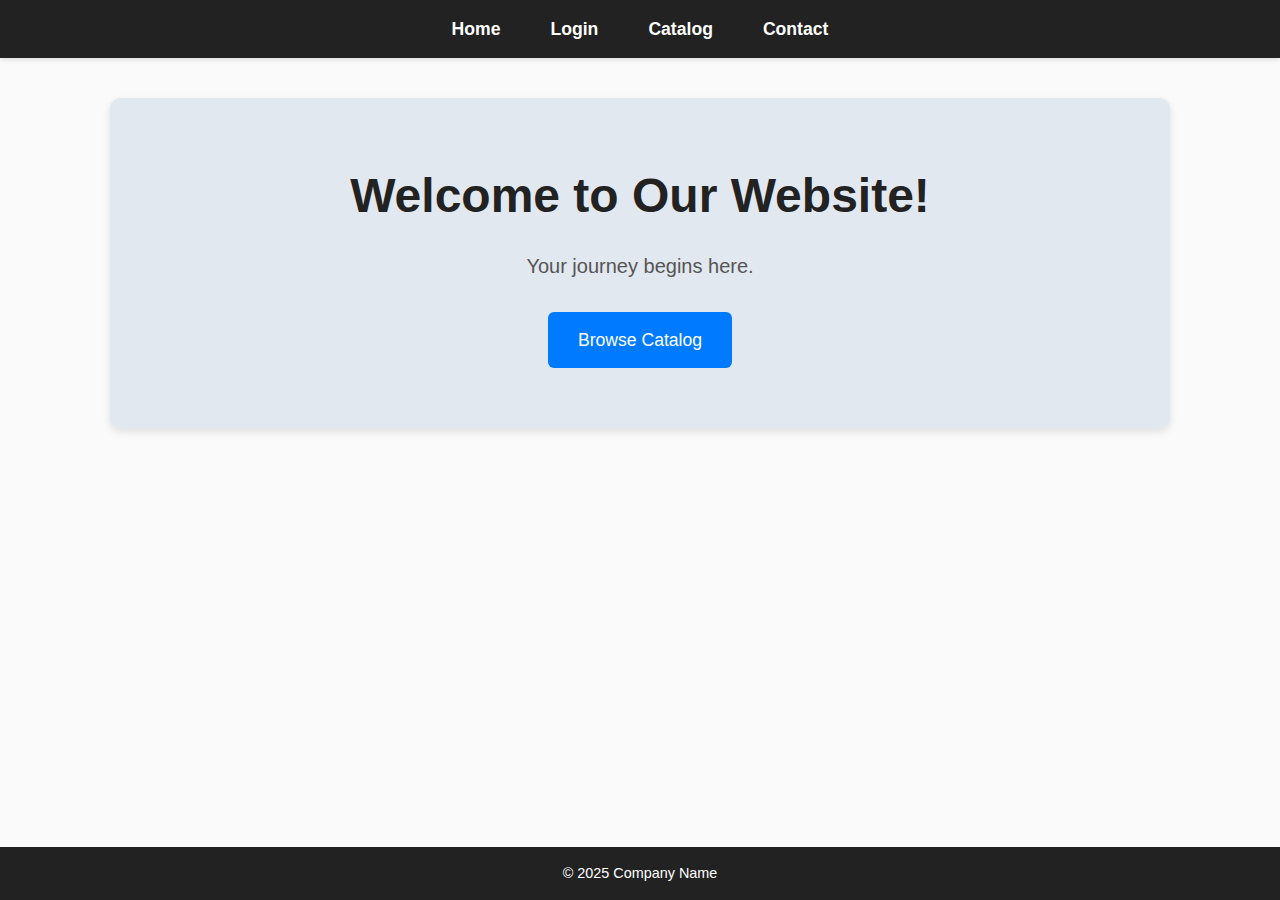
<file: Demo_Shopping/shopping website/index.html>
<!DOCTYPE html>
<html lang="en">
<head>
    <meta charset="UTF-8">
    <meta name="viewport" content="width=device-width, initial-scale=1.0">
    <title>Home Page</title>
    <link rel="stylesheet" href="styles.css">
    <link rel="icon" href="./images/favicon.png" type="image/x-icon"
    />

</head>
<body>
    <header>
        <nav>
            <ul>
                <li><a href="index.html">Home</a></li>
                <li><a href="login.html">Login</a></li>
                <li><a href="catalog.html">Catalog</a></li>
                <li><a href="contact.html">Contact</a></li>
            </ul>
        </nav>
    </header>

    <main>
        <section class="hero">
            <h1>Welcome to Our Website!</h1>
            <p>Your journey begins here.</p>
            <a href="catalog.html" class="button">Browse Catalog</a>
        </section>
    </main>

    <footer>
        <p>&copy; 2025 Company Name</p>
    </footer>
</body>
</html>
</file>
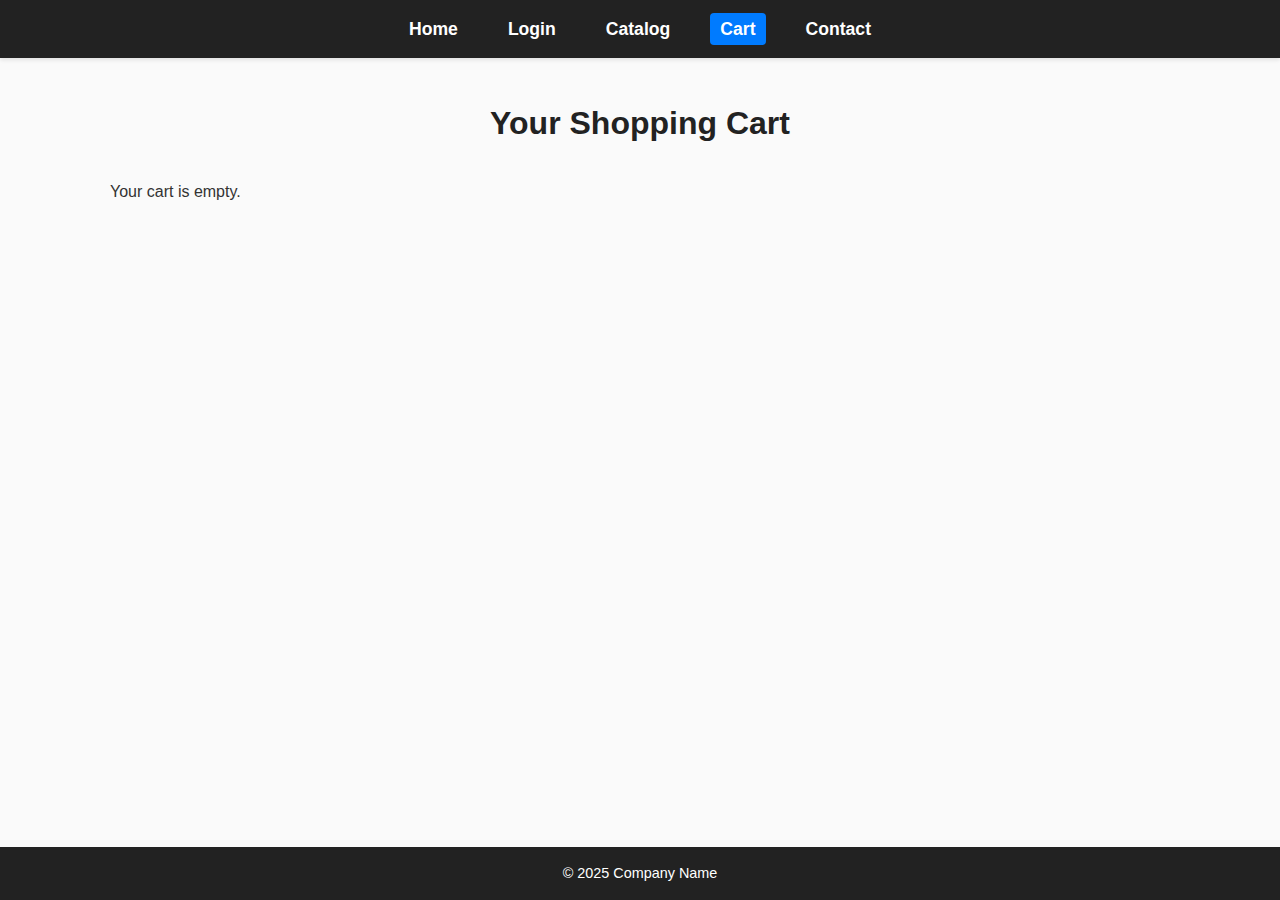
<file: Demo_Shopping/shopping website/cart.html>
<!DOCTYPE html>
<html lang="en">
<head>
    <meta charset="UTF-8" />
    <meta name="viewport" content="width=device-width, initial-scale=1" />
    <title>Shopping Cart</title>
    <link rel="stylesheet" href="styles.css" />
</head>
<body>
    <header>
        <nav>
            <ul>
                <li><a href="index.html">Home</a></li>
                <li><a href="login.html">Login</a></li>
                <li><a href="catalog.html">Catalog</a></li>
                <li><a href="cart.html" aria-current="page">Cart</a></li>
                <li><a href="contact.html">Contact</a></li>
            </ul>
        </nav>
    </header>

    <main>
        <section class="cart">
            <h1>Your Shopping Cart</h1>
            <div id="cart-items"></div>
            <div id="cart-total"></div>
            <button id="clear-cart" class="button" style="margin-top: 20px;">Clear Cart</button>
        </section>
    </main>

    <footer>
        <p>&copy; 2025 Company Name</p>
    </footer>

    <script>
        const cartItemsDiv = document.getElementById('cart-items');
        const cartTotalDiv = document.getElementById('cart-total');
        const clearCartBtn = document.getElementById('clear-cart');

        function renderCart() {
            let cart = JSON.parse(localStorage.getItem('cart')) || [];
            cartItemsDiv.innerHTML = '';

            if (cart.length === 0) {
                cartItemsDiv.innerHTML = '<p>Your cart is empty.</p>';
                cartTotalDiv.textContent = '';
                clearCartBtn.style.display = 'none';
                return;
            }

            clearCartBtn.style.display = 'inline-block';

            const table = document.createElement('table');
            table.classList.add('cart-table');

            // Table headers
            table.innerHTML = `
                <thead>
                    <tr>
                        <th>Product</th>
                        <th>Price</th>
                        <th>Quantity</th>
                        <th>Subtotal</th>
                        <th>Action</th>
                    </tr>
                </thead>
            `;

            const tbody = document.createElement('tbody');

            let total = 0;

            cart.forEach(item => {
                const subtotal = item.price * item.quantity;
                total += subtotal;

                const tr = document.createElement('tr');
                tr.innerHTML = `
                    <td>${item.name}</td>
                    <td>$${item.price.toFixed(2)}</td>
                    <td>
                        <input type="number" min="1" value="${item.quantity}" data-id="${item.id}" class="quantity-input" />
                    </td>
                    <td>$${subtotal.toFixed(2)}</td>
                    <td><button class="remove-btn" data-id="${item.id}">Remove</button></td>
                `;
                tbody.appendChild(tr);
            });

            table.appendChild(tbody);
            cartItemsDiv.appendChild(table);

            cartTotalDiv.innerHTML = `<strong>Total: $${total.toFixed(2)}</strong>`;

            // Add event listeners for quantity changes
            document.querySelectorAll('.quantity-input').forEach(input => {
                input.addEventListener('change', e => {
                    const newQuantity = parseInt(e.target.value);
                    const id = e.target.getAttribute('data-id');
                    if (newQuantity < 1 || isNaN(newQuantity)) {
                        e.target.value = 1;
                        return;
                    }
                    updateQuantity(id, newQuantity);
                });
            });

            // Add event listeners for remove buttons
            document.querySelectorAll('.remove-btn').forEach(button => {
                button.addEventListener('click', e => {
                    const id = e.target.getAttribute('data-id');
                    removeFromCart(id);
                });
            });
        }

        function updateQuantity(id, quantity) {
            let cart = JSON.parse(localStorage.getItem('cart')) || [];
            const item = cart.find(i => i.id === id);
            if (item) {
                item.quantity = quantity;
                localStorage.setItem('cart', JSON.stringify(cart));
                renderCart();
            }
        }

        function removeFromCart(id) {
            let cart = JSON.parse(localStorage.getItem('cart')) || [];
            cart = cart.filter(i => i.id !== id);
            localStorage.setItem('cart', JSON.stringify(cart));
            renderCart();
        }

        clearCartBtn.addEventListener('click', () => {
            if (confirm('Are you sure you want to clear the cart?')) {
                localStorage.removeItem('cart');
                renderCart();
            }
        });

        // Initial render
        renderCart();
    </script>
</body>
</html>
</file>
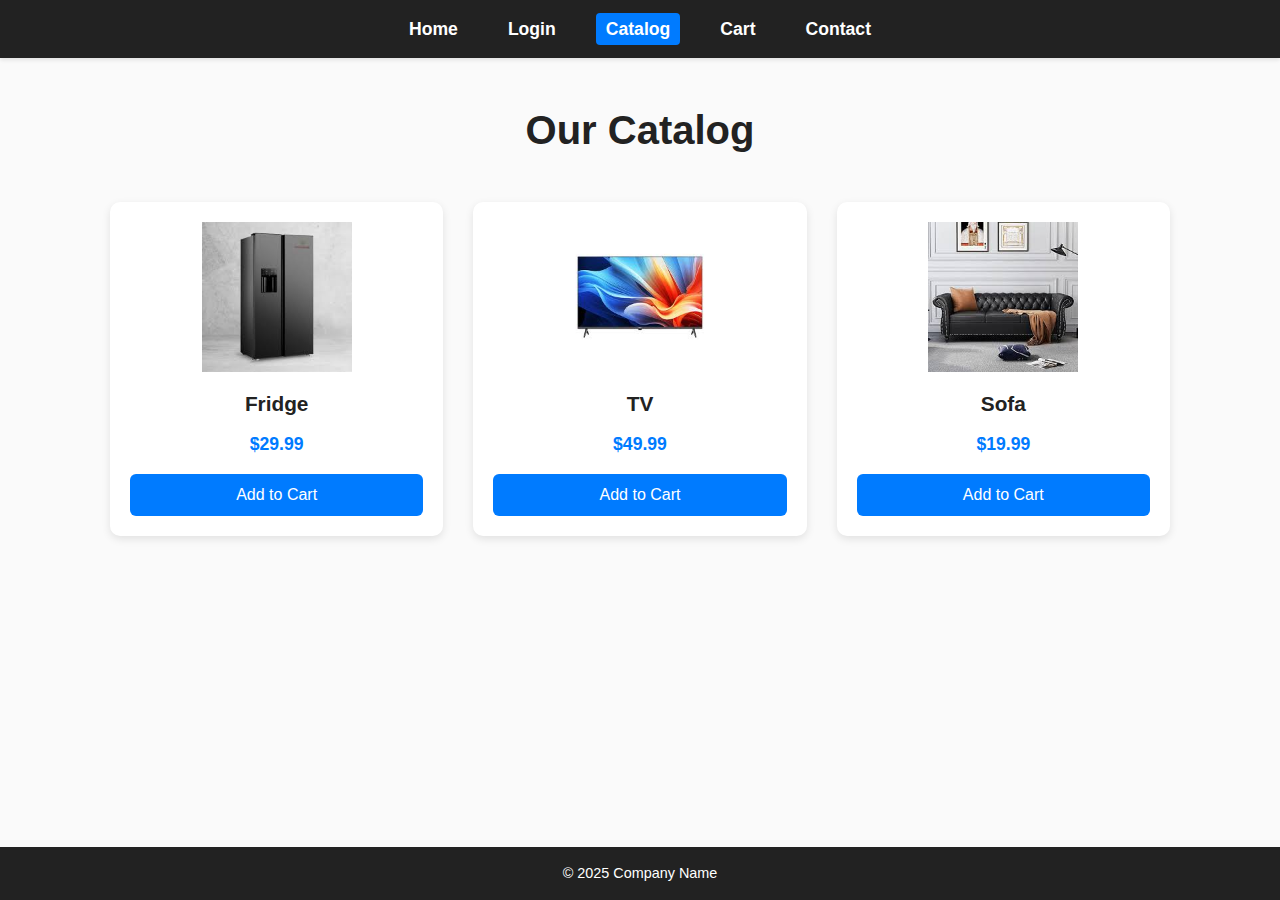
<file: Demo_Shopping/shopping website/catalog.html>
<!DOCTYPE html>
<html lang="en">
<head>
    <meta charset="UTF-8" />
    <meta name="viewport" content="width=device-width, initial-scale=1" />
    <title>Catalog Page</title>
    <link rel="stylesheet" href="styles.css" />
    <link rel="icon" href="./images/favicon.png" type="image/x-icon"
    />
</head>
<body>
    <header>
        <nav>
            <ul>
                <li><a href="index.html">Home</a></li>
                <li><a href="login.html">Login</a></li>
                <li><a href="catalog.html" aria-current="page">Catalog</a></li>
                <li><a href="cart.html">Cart</a></li>
                <li><a href="contact.html">Contact</a></li>
            </ul>
        </nav>
    </header>

    <main>
        <section class="catalog">
            <h1>Our Catalog</h1>
            <div class="product-list">
                <div class="product" data-id="1" data-name="Fridge" data-price="29.99">
                    <img src="./images/fridge.png" alt="Fridge" />
                    <h3>Fridge</h3>
                    <p>$29.99</p>
                    <button class="add-to-cart">Add to Cart</button>
                </div>
                <div class="product" data-id="2" data-name="TV" data-price="49.99">
                    <img src="./images/tv.png" alt="TV" />
                    <h3>TV</h3>
                    <p>$49.99</p>
                    <button class="add-to-cart">Add to Cart</button>
                </div>
                <div class="product" data-id="3" data-name="Sofa" data-price="19.99">
                    <img src="./images/sofa.png" alt="Sofa" />
                    <h3>Sofa</h3>
                    <p>$19.99</p>
                    <button class="add-to-cart">Add to Cart</button>
                </div>
            </div>
        </section>
    </main>

    <footer>
        <p>&copy; 2025 Company Name</p>
    </footer>

    <script>
        // Add to Cart functionality
        document.querySelectorAll('.add-to-cart').forEach(button => {
            button.addEventListener('click', () => {
                const productDiv = button.closest('.product');
                const id = productDiv.getAttribute('data-id');
                const name = productDiv.getAttribute('data-name');
                const price = parseFloat(productDiv.getAttribute('data-price'));

                // Get current cart or empty array
                let cart = JSON.parse(localStorage.getItem('cart')) || [];

                // Check if product already in cart
                const existingProduct = cart.find(item => item.id === id);
                if (existingProduct) {
                    existingProduct.quantity += 1;
                } else {
                    cart.push({ id, name, price, quantity: 1 });
                }

                // Save cart back to localStorage
                localStorage.setItem('cart', JSON.stringify(cart));

                alert(`${name} added to cart!`);
            });
        });
    </script>
</body>
</html>
</file>
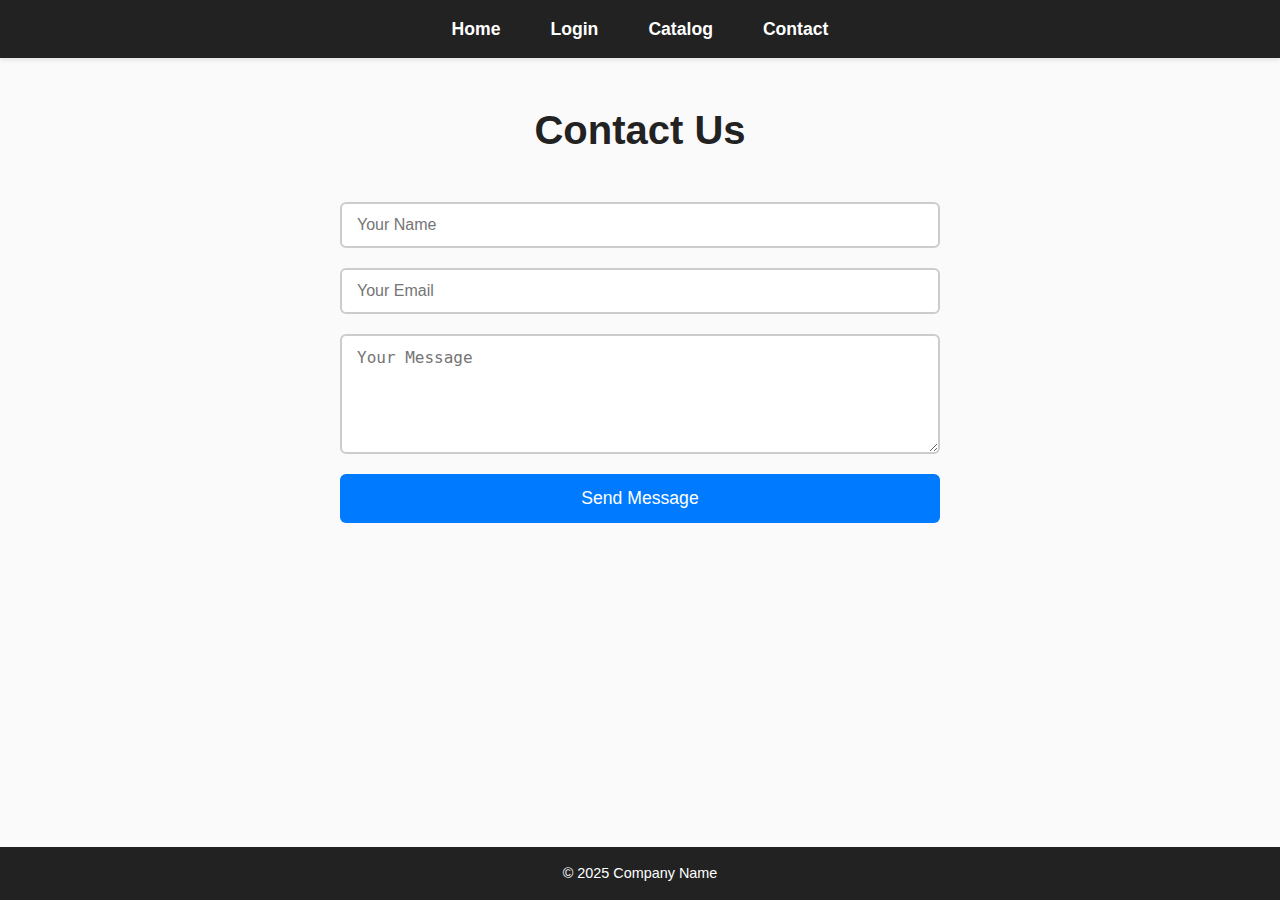
<file: Demo_Shopping/shopping website/contact.html>
<!DOCTYPE html>
<html lang="en">
<head>
    <meta charset="UTF-8">
    <meta name="viewport" content="width=device-width, initial-scale=1.0">
    <title>Contact Page</title>
    <link rel="stylesheet" href="styles.css">
</head>
<body>
    <header>
        <nav>
            <ul>
                <li><a href="index.html">Home</a></li>
                <li><a href="login.html">Login</a></li>
                <li><a href="catalog.html">Catalog</a></li>
                <li><a href="contact.html">Contact</a></li>
            </ul>
        </nav>
    </header>

    <main>
        <section class="contact">
            <h1>Contact Us</h1>
            <form id="contactForm">
                <input type="text" id="name" placeholder="Your Name" required>
                <input type="email" id="email" placeholder="Your Email" required>
                <textarea id="message" placeholder="Your Message" required></textarea>
                <button type="submit">Send Message</button>
            </form>
        </section>
    </main>

    <footer>
        <p>&copy; 2025 Company Name</p>
    </footer>
</body>
</html>
</file>
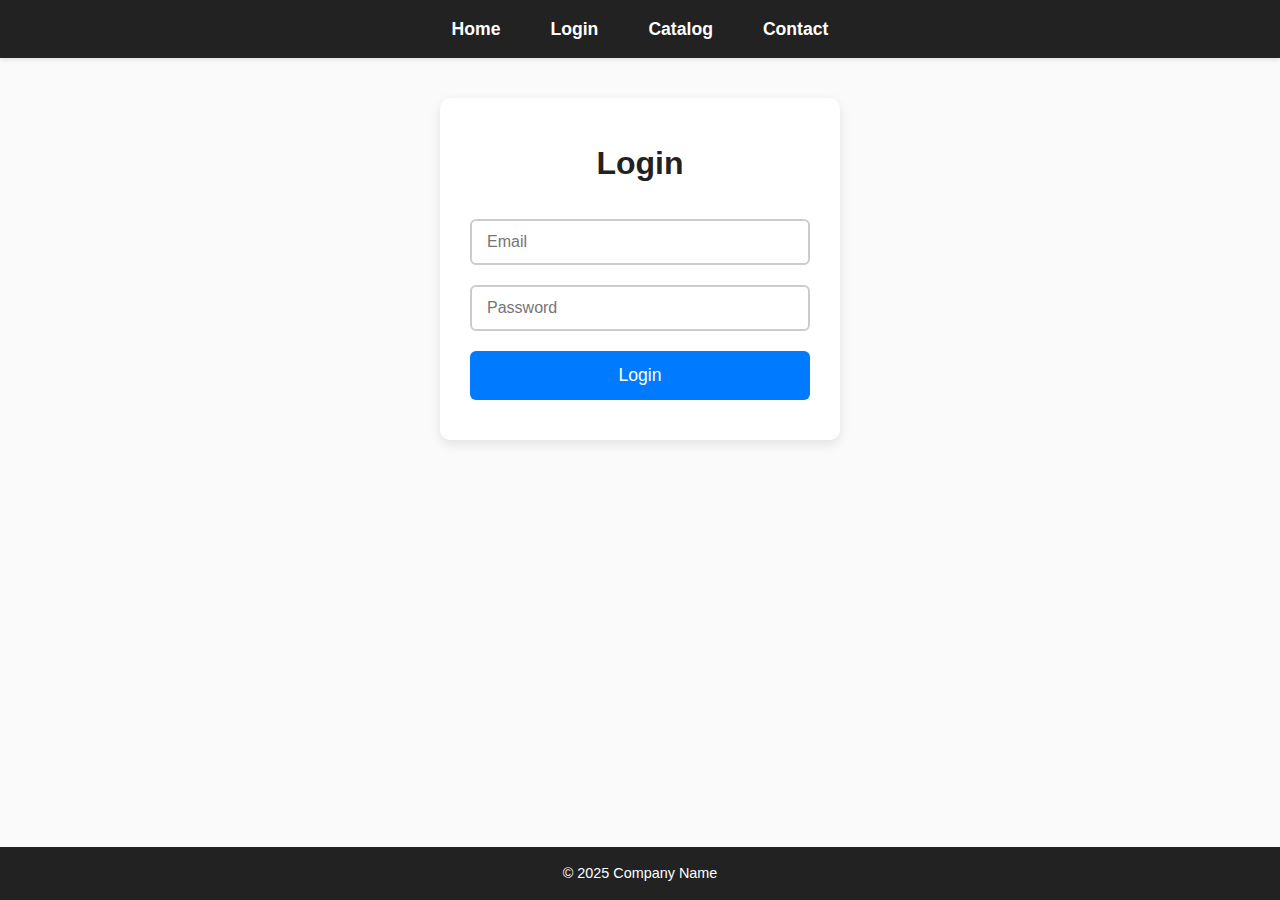
<file: Demo_Shopping/shopping website/login.html>
<!DOCTYPE html>
<html lang="en">
<head>
    <meta charset="UTF-8">
    <meta name="viewport" content="width=device-width, initial-scale=1.0">
    <title>Login Page</title>
    <link rel="stylesheet" href="styles.css">
</head>
<body>
    <header>
        <nav>
            <ul>
                <li><a href="index.html">Home</a></li>
                <li><a href="login.html">Login</a></li>
                <li><a href="catalog.html">Catalog</a></li>
                <li><a href="contact.html">Contact</a></li>
            </ul>
        </nav>
    </header>

    <main>
        <section class="login">
            <h1>Login</h1>
            <form id="loginForm">
                <input type="email" id="email" placeholder="Email" required>
                <input type="password" id="password" placeholder="Password" required>
                <button type="submit">Login</button>
            </form>
            <p id="errorMessage" style="color: red; display: none;">Invalid credentials, please try again.</p>
        </section>
    </main>

    <footer>
        <p>&copy; 2025 Company Name</p>
    </footer>

    <script src="script.js"></script>
</body>
</html>
</file>
<file: Demo_Shopping/shopping website/styles.css>
/* Reset and base */
* {
    box-sizing: border-box;
    margin: 0;
    padding: 0;
}

body {
    font-family: 'Segoe UI', Tahoma, Geneva, Verdana, sans-serif;
    background-color: #fafafa;
    color: #333;
    line-height: 1.6;
    min-height: 100vh;
    display: flex;
    flex-direction: column;
}

/* Header */
header {
    background-color: #222;
    padding: 15px 0;
    box-shadow: 0 2px 4px rgba(0,0,0,0.1);
}

header nav ul {
    display: flex;
    justify-content: center;
    list-style: none;
    gap: 30px;
}

header nav ul li a {
    color: #fff;
    text-decoration: none;
    font-weight: 600;
    font-size: 1.1rem;
    padding: 6px 10px;
    border-radius: 4px;
    transition: background-color 0.3s ease;
}

header nav ul li a:hover,
header nav ul li a:focus {
    background-color: #555;
    outline: none;
}

/* Main content area */
main {
    flex: 1;
    padding: 40px 20px;
    max-width: 1100px;
    margin: 0 auto;
    width: 100%;
}

/* Footer */
footer {
    background-color: #222;
    color: #fff;
    text-align: center;
    padding: 15px 0;
    font-size: 0.9rem;
}

/* Hero Section (Home Page) */
.hero {
    background-color: #e2e8f0;
    padding: 60px 20px;
    text-align: center;
    border-radius: 10px;
    box-shadow: 0 4px 8px rgba(0,0,0,0.1);
}

.hero h1 {
    font-size: 3rem;
    margin-bottom: 15px;
    color: #222;
}

.hero p {
    font-size: 1.25rem;
    margin-bottom: 30px;
    color: #555;
}

.hero .button {
    background-color: #007BFF;
    color: white;
    padding: 14px 30px;
    font-size: 1.1rem;
    border: none;
    border-radius: 6px;
    cursor: pointer;
    text-decoration: none;
    display: inline-block;
    transition: background-color 0.3s ease;
}

.hero .button:hover,
.hero .button:focus {
    background-color: #0056b3;
    outline: none;
}

/* Catalog Section */
.catalog h1 {
    text-align: center;
    margin-bottom: 40px;
    font-size: 2.5rem;
    color: #222;
}

.product-list {
    display: grid;
    grid-template-columns: repeat(auto-fit, minmax(220px, 1fr));
    gap: 30px;
}

.product {
    background-color: white;
    border-radius: 10px;
    box-shadow: 0 3px 8px rgba(0,0,0,0.1);
    padding: 20px;
    text-align: center;
    transition: transform 0.3s ease;
}

.product:hover,
.product:focus-within {
    transform: translateY(-5px);
    box-shadow: 0 6px 15px rgba(0,0,0,0.15);
}

.product img {
    max-width: 100%;
    border-radius: 8px;
    margin-bottom: 15px;
}

.product h3 {
    font-size: 1.3rem;
    margin-bottom: 10px;
    color: #222;
}

.product p {
    font-size: 1.1rem;
    color: #007BFF;
    font-weight: 600;
}

/* Contact Section */
.contact h1 {
    text-align: center;
    margin-bottom: 40px;
    font-size: 2.5rem;
    color: #222;
}

form#contactForm {
    max-width: 600px;
    margin: 0 auto;
    display: flex;
    flex-direction: column;
    gap: 20px;
}

form#contactForm input,
form#contactForm textarea {
    padding: 12px 15px;
    font-size: 1rem;
    border: 2px solid #ccc;
    border-radius: 6px;
    transition: border-color 0.3s ease;
    resize: vertical;
    min-height: 40px;
}

form#contactForm input:focus,
form#contactForm textarea:focus {
    border-color: #007BFF;
    outline: none;
}

form#contactForm textarea {
    min-height: 120px;
}

form#contactForm button {
    background-color: #007BFF;
    color: white;
    padding: 14px 25px;
    font-size: 1.1rem;
    border: none;
    border-radius: 6px;
    cursor: pointer;
    transition: background-color 0.3s ease;
}

form#contactForm button:hover,
form#contactForm button:focus {
    background-color: #0056b3;
    outline: none;
}

/* Login Section */
.login {
    max-width: 400px;
    margin: 0 auto;
    background-color: white;
    padding: 40px 30px;
    border-radius: 10px;
    box-shadow: 0 4px 12px rgba(0,0,0,0.1);
}

.login h1 {
    text-align: center;
    margin-bottom: 30px;
    font-size: 2rem;
    color: #222;
}

form#loginForm {
    display: flex;
    flex-direction: column;
    gap: 20px;
}

form#loginForm input {
    padding: 12px 15px;
    font-size: 1rem;
    border: 2px solid #ccc;
    border-radius: 6px;
    transition: border-color 0.3s ease;
}

form#loginForm input:focus {
    border-color: #007BFF;
    outline: none;
}

form#loginForm button {
    background-color: #007BFF;
    color: white;
    padding: 14px 25px;
    font-size: 1.1rem;
    border: none;
    border-radius: 6px;
    cursor: pointer;
    transition: background-color 0.3s ease;
}

form#loginForm button:hover,
form#loginForm button:focus {
    background-color: #0056b3;
    outline: none;
}

#errorMessage {
    text-align: center;
    font-weight: 600;
}

/* Responsive adjustments */
@media (max-width: 600px) {
    header nav ul {
        flex-direction: column;
        gap: 15px;
    }
    
    .hero h1 {
        font-size: 2rem;
    }
    
    .catalog h1,
    .contact h1 {
        font-size: 2rem;
    }
}
/* General resets */
* {
    box-sizing: border-box;
    margin: 0;
    padding: 0;
}

body {
    font-family: 'Segoe UI', Tahoma, Geneva, Verdana, sans-serif;
    background-color: #fafafa;
    color: #333;
    min-height: 100vh;
    display: flex;
    flex-direction: column;
}

/* Header */
header {
    background-color: #222;
    padding: 15px 0;
    box-shadow: 0 2px 4px rgba(0,0,0,0.1);
}

header nav ul {
    display: flex;
    justify-content: center;
    list-style: none;
    gap: 30px;
}

header nav ul li a {
    color: #fff;
    text-decoration: none;
    font-weight: 600;
    font-size: 1.1rem;
    padding: 6px 10px;
    border-radius: 4px;
    transition: background-color 0.3s ease;
}

header nav ul li a:hover,
header nav ul li a:focus,
header nav ul li a[aria-current="page"] {
    background-color: #007BFF;
    outline: none;
    color: #fff;
}

/* Main */
main {
    flex: 1;
    padding: 40px 20px;
    max-width: 1100px;
    margin: 0 auto;
    width: 100%;
}

/* Footer */
footer {
    background-color: #222;
    color: #fff;
    text-align: center;
    padding: 15px 0;
    font-size: 0.9rem;
}

/* Catalog products */
.product-list {
    display: grid;
    grid-template-columns: repeat(auto-fit, minmax(220px, 1fr));
    gap: 30px;
}

.product {
    background-color: white;
    border-radius: 10px;
    box-shadow: 0 3px 8px rgba(0,0,0,0.1);
    padding: 20px;
    text-align: center;
    transition: transform 0.3s ease;
    display: flex;
    flex-direction: column;
    justify-content: space-between;
}

.product:hover,
.product:focus-within {
    transform: translateY(-5px);
    box-shadow: 0 6px 15px rgba(0,0,0,0.15);
}

.product img {
    max-width: 100%;
    height: 150px;
    object-fit: contain;
    margin-bottom: 15px;
}

.product h3 {
    font-size: 1.3rem;
    margin-bottom: 10px;
    color: #222;
}

.product p {
    font-size: 1.1rem;
    color: #007BFF;
    font-weight: 600;
    margin-bottom: 15px;
}

/* Add to Cart button */
button.add-to-cart {
    background-color: #007BFF;
    color: white;
    border: none;
    padding: 12px 0;
    font-size: 1rem;
    border-radius: 6px;
    cursor: pointer;
    transition: background-color 0.3s ease;
    width: 100%;
}

button.add-to-cart:hover,
button.add-to-cart:focus {
    background-color: #0056b3;
    outline: none;
}

/* Cart Page */
.cart h1 {
    text-align: center;
    margin-bottom: 30px;
    font-size: 2rem;
    color: #222;
}

.cart-table {
    width: 100%;
    border-collapse: collapse;
    margin-bottom: 20px;
}

.cart-table th,
.cart-table td {
    border: 1px solid #ddd;
    padding: 12px 15px;
    text-align: center;
}

.cart-table th {
    background-color: #007BFF;
    color: white;
}

.cart-table input[type="number"] {
    width: 60px;
    padding: 5px;
    font-size: 1rem;
    border-radius: 4px;
    border: 1px solid #ccc;
    text-align: center;
}

button.remove-btn {
    background-color: #dc3545;
    color: white;
    border: none;
    padding: 8px 12px;
    border-radius: 6px;
    cursor: pointer;
    transition: background-color 0.3s ease;
}

button.remove-btn:hover,
button.remove-btn:focus {
    background-color: #a71d2a;
    outline: none;
}

/* Clear Cart button */
button#clear-cart {
    background-color: #6c757d;
    color: white;
    border: none;
    padding: 12px 25px;
    font-size: 1rem;
    border-radius: 6px;
    cursor: pointer;
    transition: background-color 0.3s ease;
}

button#clear-cart:hover,
button#clear-cart:focus {
    background-color: #5a6268;
    outline: none;
}

/* Responsive */
@media (max-width: 600px) {
    header nav ul {
        flex-direction: column;
        gap: 15px;
    }

    .product-list {
        grid-template-columns: 1fr;
    }
}
</file>
